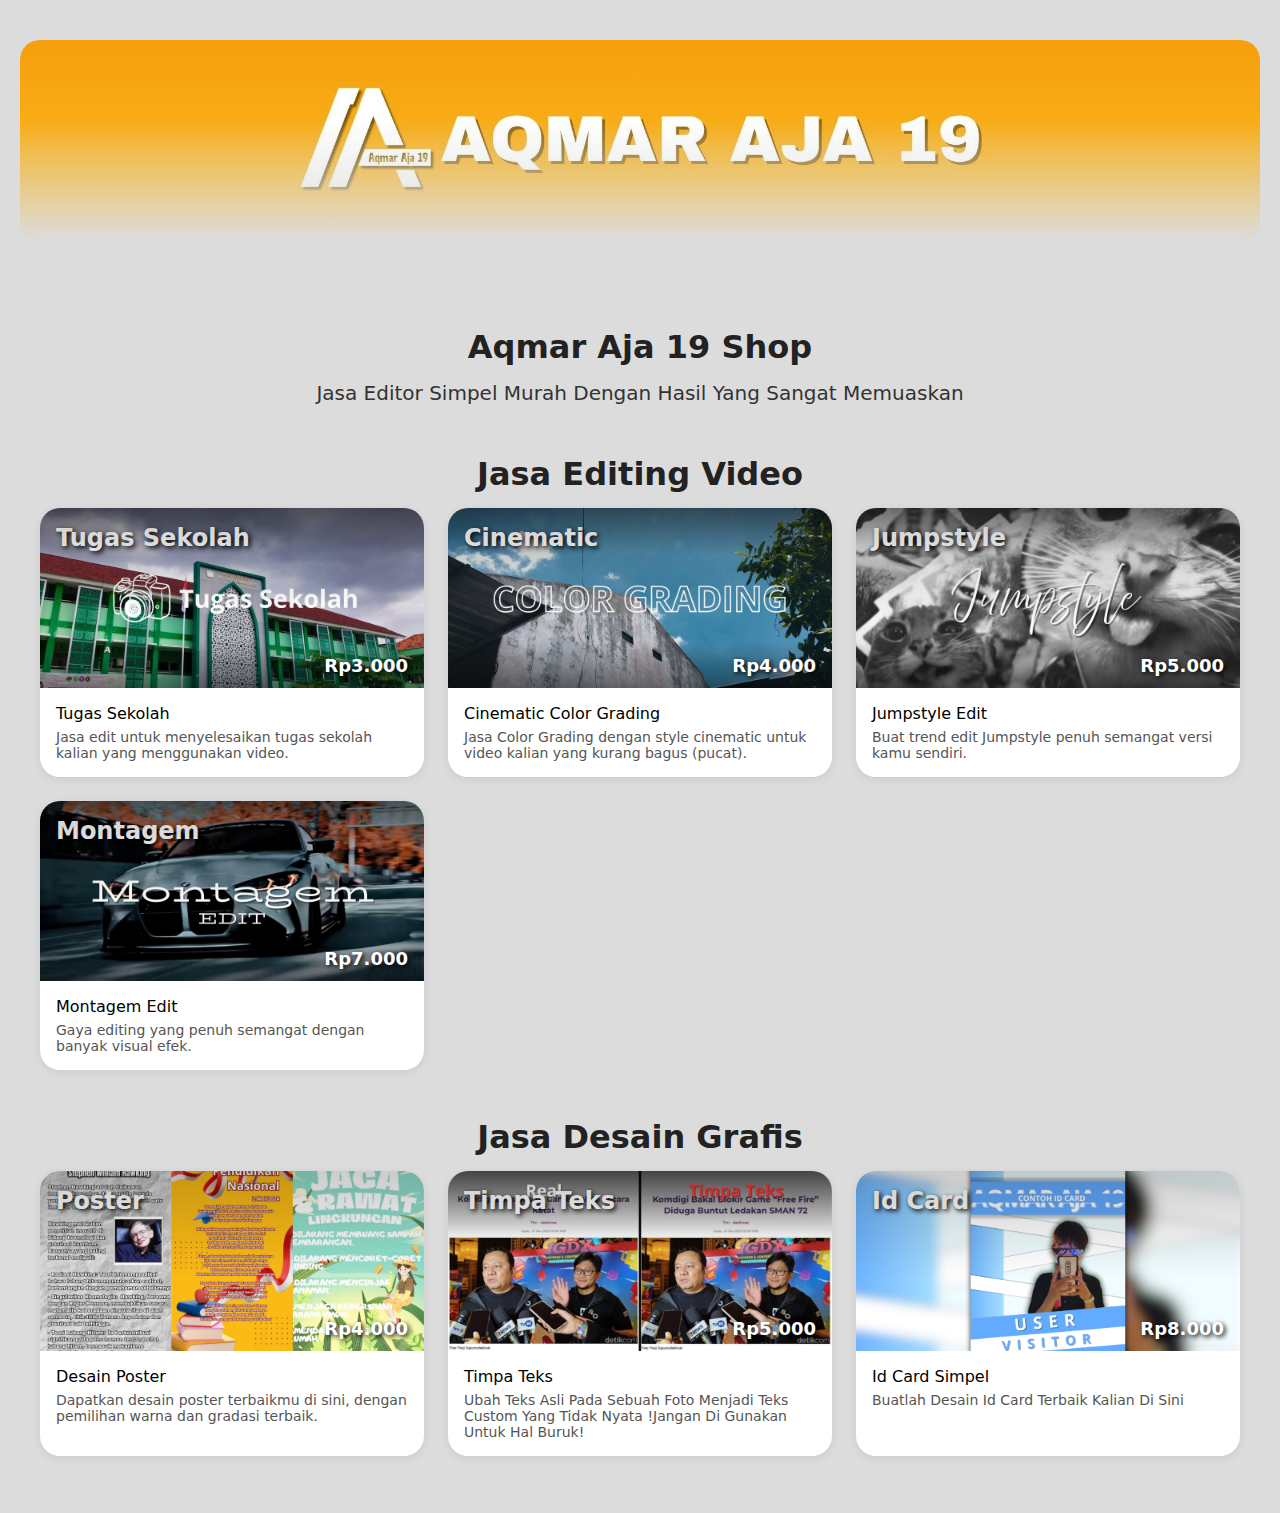
<file: index.html>
<!doctype html>
<html lang="id">
<head>
  <meta charset="utf-8">
  <meta name="viewport" content="width=device-width,initial-scale=1">
  <title>Aqmar Aja 19 Shop</title>
  <link rel="icon" type="image/png" href="image/aqmar_aja_19_logo.jpg">
  <style>
    * {
      box-sizing: border-box;
      margin: 0;
     padding: 0;
    }
    /* ========== DASAR HALAMAN ========== */
    body {
      margin: 0;
      font-family: Inter, system-ui, -apple-system, "Segoe UI", Roboto;
      background: #dcdcdc;
      flex-direction: column; /* Semua isi disusun ke bawah */
      align-items: center;    /* Rata tengah horizontal */
      padding: 40px 20px;
      justify-content: center;
      display: flex;
      margin-bottom: 17px;
    }

    /* ========== BAGIAN GRID ========== */
    .grid {
      display: grid;
      grid-template-columns: repeat(auto-fit, minmax(300px, 1fr));
      gap: 24px;
      max-width: 1200px;
      width: 100%;
      position: static;
    }

    .grid2 {
      display: grid;
      grid-template-columns: repeat(auto-fit, minmax(300px, 1fr));
      gap: 24px;
      max-width: 1200px;
      width: 100%;
      position: static;
    }

    /* ========== KARTU ========== */
    .card {
      background: #fff;
      border-radius: 20px;
      overflow: hidden;
      box-shadow: 0 2px 8px rgba(0,0,0,0.08);
      cursor: pointer;
      transition: transform 0.2s ease;
    }

    .card:hover {
      transform: scale(1.02);
    }
    h1, p {
      width: 100%;
      text-align: center;
    }

    .hero {
      position: relative;
      height: 180px;
      background-size: cover;
      background-position: center;
      overflow: hidden;
      width: 100%;
    }

    .hero::after {
      content: "";
      position: absolute;
      inset: 0;
      background: linear-gradient(rgba(0,0,0,0.2), transparent 60%);
    }

    .title {
      position: absolute;
      top: 16px;
      left: 16px;
      font-weight: 800;
      color: white;
      font-size: 24px;
      text-shadow: 2px 2px 5px black;
    }

    .price {
      position: absolute;
      bottom: 12px;
      right: 16px;
      font-weight: 700;
      color: white;
      font-size: 18px;
      text-shadow: 2px 2px 5px black;
    }

    .body {
      padding: 16px;
    }

    .desc-title {
      font-size: 16px;
      margin-bottom: 6px;
    }

    .desc-text {
      font-size: 14px;
      color: #555;
    }

    /* ========== BANNER ========== */
    .banner {
      position: relative;
      width: 100%;
      height: 200px; /* tinggi banner */
      overflow: hidden;
      border-radius: 20px;
      margin-bottom: 40px;
    }

    .banner img {
      width: 100%;
      height: 100%;
      object-fit: cover;
      display: block;
    }

    .banner::after {
      content: "";
      position: absolute;
      bottom: 0;
      left: 0;
      width: 100%;
      height: 120px;
      background: linear-gradient(to bottom, rgba(255,255,255,0) 0%, #dcdcdc);
    }

    /* ========== TEKS & HEADING ========== */
    h1 {
      margin: 48px 0 24px 0;
      text-align: center;
      font-size: 32px;
      font-weight: 800;
      color: #222;
      margin-bottom: 15px;
    }

    p {
      text-align: center;
      max-width: 800px;
      margin-bottom: 40px;
      color: #333;
      margin-bottom: 2PX;
      font-size: 20px;
    }

    /* ========== RESPONSIVE ========== */
    @media (max-width: 768px) {
      body {
        font-size: 14px;
        padding: 20px;
      }
      .banner {
        height: 15px;
        border-radius: 5px;
      }
      .banner img {
        content: url("image/banner_mobile.jpg");
      }
      h1 {
        font-size: 24px;
      }
      .banner::after {
        height: 60px;
      }
    }
    .grid, .grid2 {
      margin: 0 auto;        /* memastikan tetap ditengah */
    }

  </style>
</head>
<body>
  <!-- BANNER -->
  <div class="banner">
    <img src="image/banner.jpg" alt="Banner Website">
  </div>

  <!-- BAGIAN 1 -->
  <h1>Aqmar Aja 19 Shop</h1>
  <p>Jasa Editor Simpel Murah Dengan Hasil Yang Sangat Memuaskan</p>

  <h1>Jasa Editing Video</h1>
  <div class="grid">
    <div class="card" onclick="location.href='tugas_sekolah.html'">
      <div class="hero" style="background-image: url('image/tugas_sekolah.jpg');">
        <div class="title">Tugas Sekolah</div>
        <div class="price">Rp3.000</div>
      </div>
      <div class="body">
        <div class="desc-title">Tugas Sekolah</div>
        <div class="desc-text">Jasa edit untuk menyelesaikan tugas sekolah kalian yang menggunakan video.</div>
      </div>
    </div>

    <div class="card" onclick="location.href='cinematic.html'">
      <div class="hero" style="background-image: url('image/cinematic_color_grading.jpg');">
        <div class="title">Cinematic</div>
        <div class="price">Rp4.000</div>
      </div>
      <div class="body">
        <div class="desc-title">Cinematic Color Grading</div>
        <div class="desc-text">Jasa Color Grading dengan style cinematic untuk video kalian yang kurang bagus (pucat).</div>
      </div>
    </div>

    <div class="card" onclick="location.href='jumpstyle_edit.html'">
      <div class="hero" style="background-image: url('image/jumpstyle_edit.jpg');">
        <div class="title">Jumpstyle</div>
        <div class="price">Rp5.000</div>
      </div>
      <div class="body">
        <div class="desc-title">Jumpstyle Edit</div>
        <div class="desc-text">Buat trend edit Jumpstyle penuh semangat versi kamu sendiri.</div>
      </div>
    </div>

    <div class="card" onclick="location.href='montagem.html'">
      <div class="hero" style="background-image: url('image/montagem_edit.jpg');">
        <div class="title">Montagem</div>
        <div class="price">Rp7.000</div>
      </div>
      <div class="body">
        <div class="desc-title">Montagem Edit</div>
        <div class="desc-text">Gaya editing yang penuh semangat dengan banyak visual efek.</div>
      </div>
    </div>
  </div>

  <!-- BAGIAN 2 -->
  <h1>Jasa Desain Grafis</h1>
  <div class="grid2">
    <div class="card" onclick="location.href='poster.html'">
      <div class="hero" style="background-image: url('image/poster.jpg');">
        <div class="title">Poster</div>
        <div class="price">Rp4.000</div>
      </div>
      <div class="body">
        <div class="desc-title">Desain Poster</div>
        <div class="desc-text">Dapatkan desain poster terbaikmu di sini, dengan pemilihan warna dan gradasi terbaik.</div>
      </div>
    </div>
    <div class="card" onclick="location.href='poster.html'">
      <div class="hero" style="background-image: url('image/timpa_teks.jpg');">
        <div class="title">Timpa Teks</div>
        <div class="price">Rp5.000</div>
      </div>
      <div class="body">
        <div class="desc-title">Timpa Teks</div>
        <div class="desc-text">Ubah Teks Asli Pada Sebuah Foto Menjadi Teks Custom Yang Tidak Nyata !Jangan Di Gunakan Untuk Hal Buruk!</div>
      </div>
    </div>
    <div class="card" onclick="location.href='poster.html'">
      <div class="hero" style="background-image: url('image/id_card.png');">
        <div class="title">Id Card</div>
        <div class="price">Rp8.000</div>
      </div>
      <div class="body">
        <div class="desc-title">Id Card Simpel</div>
        <div class="desc-text">Buatlah Desain Id Card Terbaik Kalian Di Sini</div>
      </div>
    </div>
  </div>
</body>
</html>
</file>
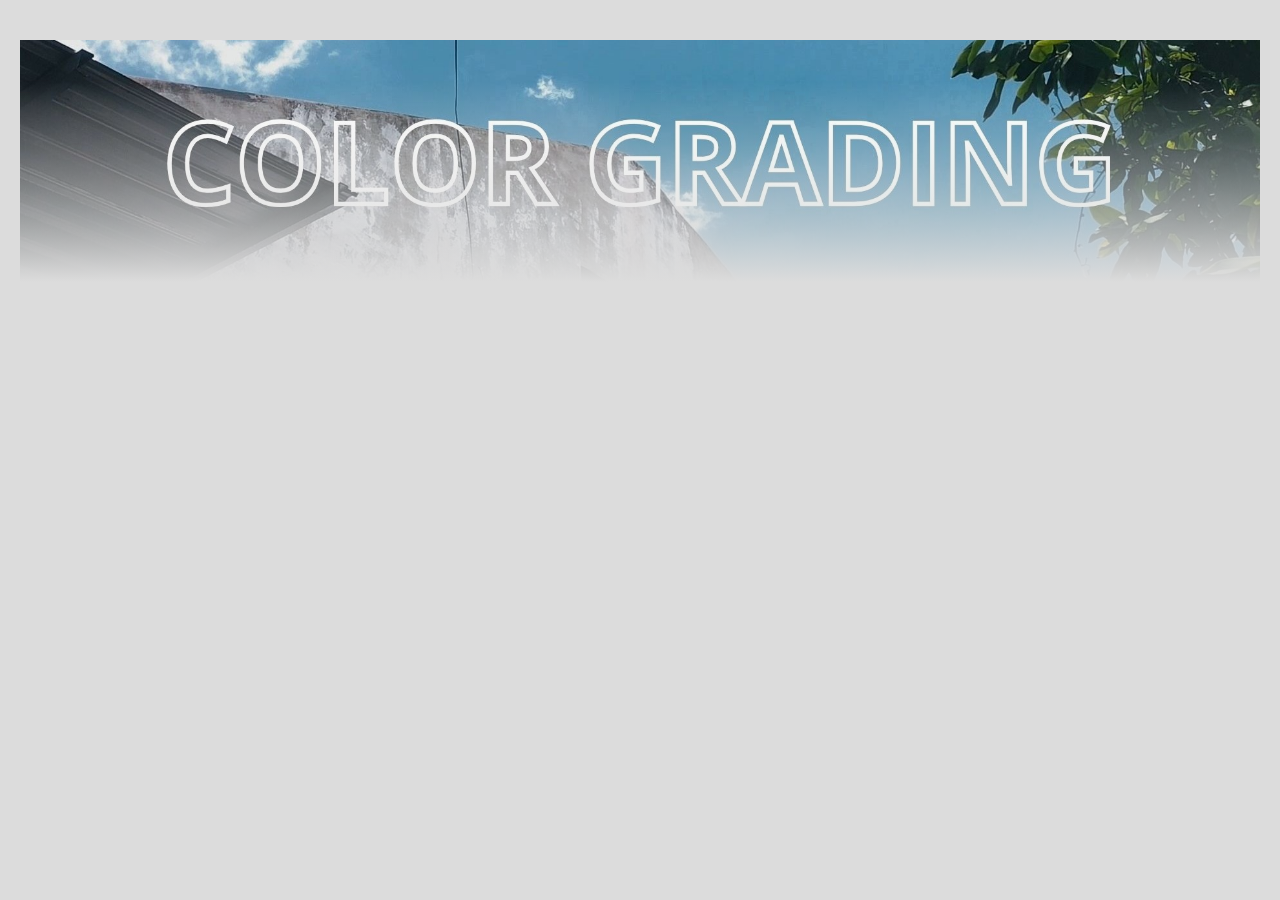
<file: cinematic.html>
<!doctype html>
<html lang="id">
<head>
  <meta charset="utf-8">
  <meta name="viewport" content="width=device-width,initial-scale=1">
  <title>Aqmar Aja 19 Shop</title>
  <link rel="icon" type="image/png" href="image/aqmar_aja_19_logo.jpg">
  <style>
    body {
      margin: 0;
      font-family: Inter, system-ui, -apple-system, "Segoe UI", Roboto;
      background: #dcdcdc;
      display: flex;
      justify-content: center;
      padding: 40px;
      display: flex;
      flex-direction: column; /* ← ini penting agar isinya vertikal */
      align-items: center;    /* rata tengah horizontal */
      padding: 40px 20px;
    }
    @media (max-width: 768px) {
      body {
      font-size: 14px;
      }
      .banner {
        height: 10hv;
      }
      .banner::after {
        height: 5px;
        width: 100%;
      }
    }
    .banner {
      position: relative;
      width: 100%;
      height: 10hv; /* Tinggi banner (bisa disesuaikan) */
      overflow: hidden;
    }

    .banner img {
      width: 100%;
      height: 100%;
      object-fit: cover; /* Gambar menyesuaikan tanpa distorsi */
      display: block;
    }

    .banner::after {
      content: "";
      position: absolute;
      bottom: 0;
      left: 0;
      width: 100%;
      height: 200px; /* Tinggi area gradasi */
      background: linear-gradient(to bottom, rgba(255,255,255,0) 0%, #dcdcdc);
      /* Ubah warna putih di sini agar sesuai warna latar halaman */
    }

    .content {
      padding: 40px;
      text-align: center;
    }
  </style>
</head>
<body>
  <div class="banner">
      <img src="image/cinematic_color_grading_banner.jpg" alt="Banner Website">
    </div>
</body>
</file>
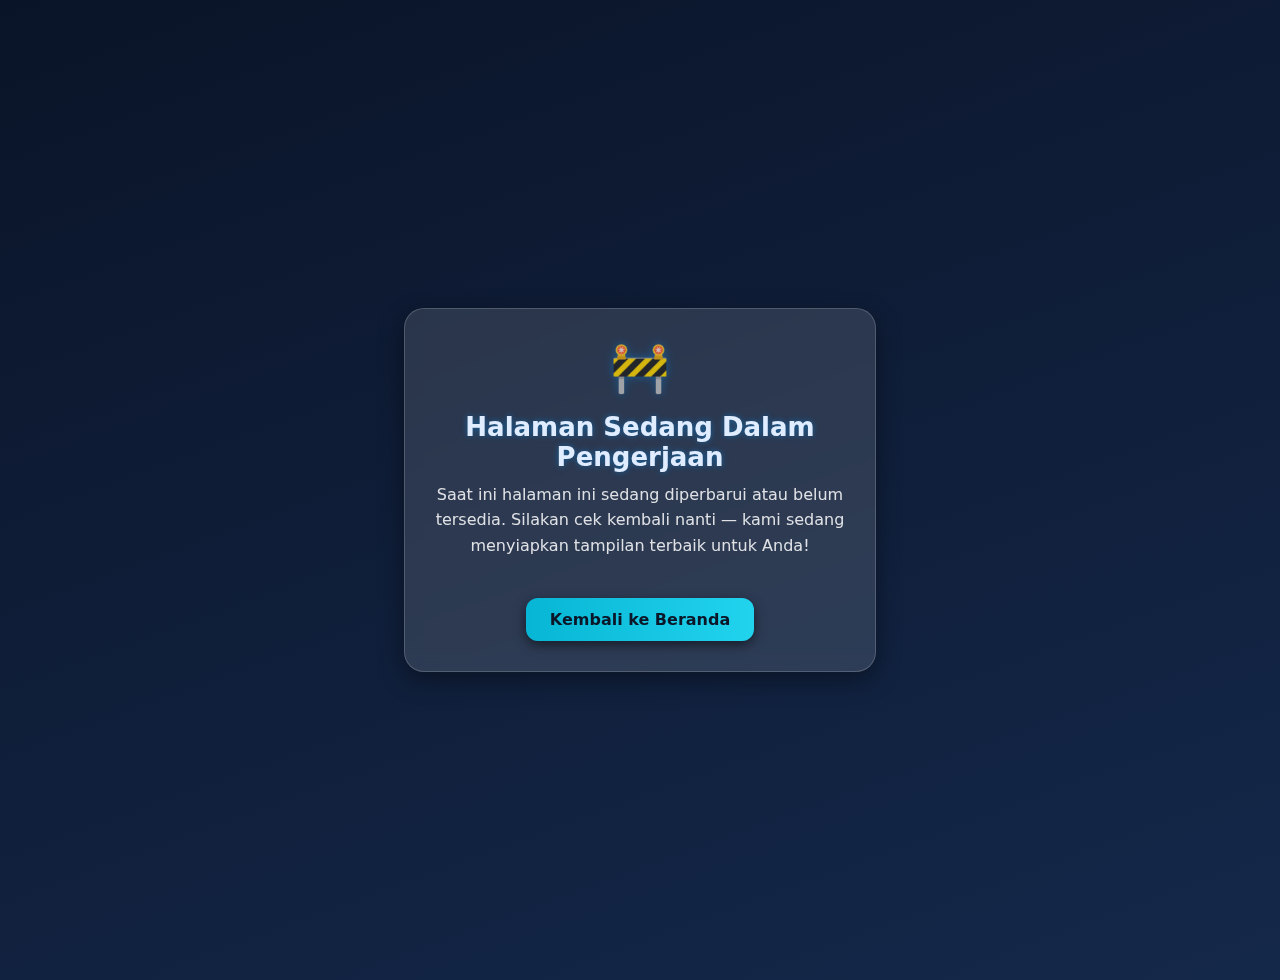
<file: dalam-pengerjaan.html>
<!DOCTYPE html>
<html lang="id">
<head>
  <meta charset="UTF-8">
  <meta name="viewport" content="width=device-width, initial-scale=1.0">
  <title>Sedang Dalam Pengerjaan</title>

  <style>
    body {
      margin: 0;
      padding: 40px 40px;
      font-family: Inter, system-ui, sans-serif;
      background: linear-gradient(160deg, #0a1428, #14284a);
      color: white;
      display: flex;
      flex-direction: column;
      justify-content: center;
      align-items: center;
      height: 100vh;
      text-align: center;
    }

    /* CARD GLASS */
    .card {
      background: rgba(255,255,255,0.12);
      padding: 30px 25px;
      border-radius: 20px;
      backdrop-filter: blur(8px);
      border: 1.5px solid rgba(255,255,255,0.18);
      box-shadow: 0 8px 24px rgba(0,0,0,0.4);
      max-width: 420px;
    }

    .title {
      font-size: 26px;
      font-weight: 800;
      margin-bottom: 10px;
      color: #e0ecff;
      text-shadow: 0 0 6px rgba(0,150,255,0.45);
    }

    .desc {
      font-size: 16px;
      opacity: 0.85;
      line-height: 1.6;
      margin-bottom: 20px;
    }

    .icon {
      font-size: 48px;
      margin-bottom: 16px;
      opacity: 0.8;
      text-shadow: 0 0 10px rgba(0,150,255,0.5);
    }

    .home-btn {
      margin-top: 20px;
      display: inline-block;
      padding: 12px 24px;
      font-weight: 700;
      background: linear-gradient(90deg, #06b6d4, #22d3ee);
      color: #0b1628;
      border-radius: 12px;
      text-decoration: none;
      transition: 0.25s ease;
      box-shadow: 0 4px 12px rgba(0,0,0,0.5);
    }

    .home-btn:hover {
      transform: scale(1.05);
      box-shadow: 0 6px 18px rgba(0,0,0,0.6);
    }

  </style>
</head>
<body>

  <div class="card">
    <div class="icon">🚧</div>
    <div class="title">Halaman Sedang Dalam Pengerjaan</div>

    <div class="desc">
      Saat ini halaman ini sedang diperbarui atau belum tersedia.  
      Silakan cek kembali nanti — kami sedang menyiapkan tampilan terbaik untuk Anda!
    </div>

    <a href="index.html" class="home-btn">Kembali ke Beranda</a>
  </div>

</body>
</html>
</file>
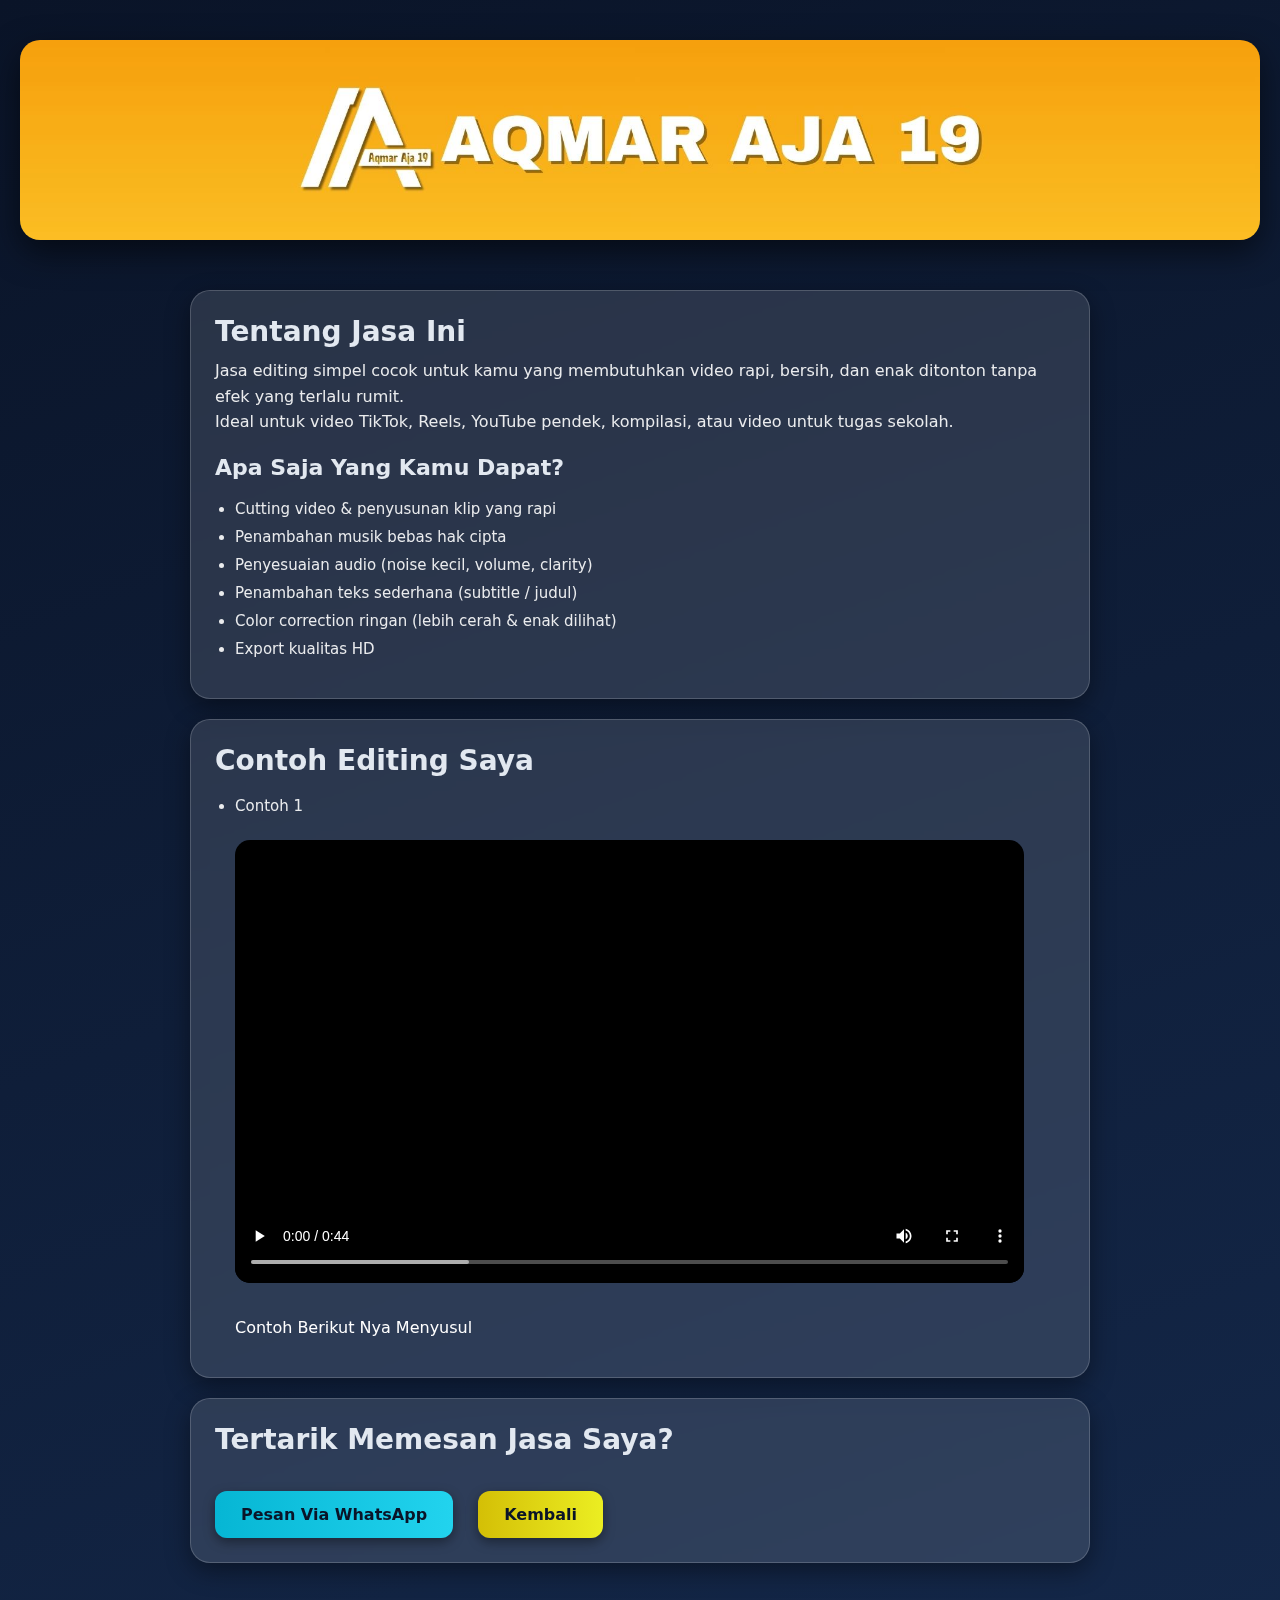
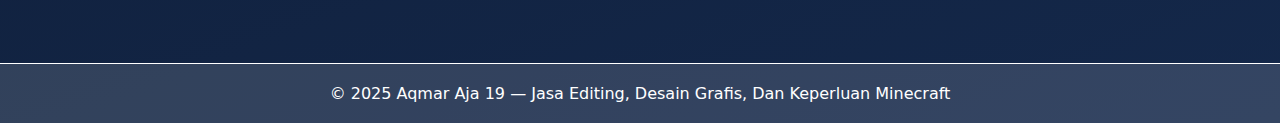
<file: jasa-editing-simpel.html>
<!DOCTYPE html>
<html lang="id">
<head>
  <meta charset="UTF-8">
  <meta name="viewport" content="width=device-width, initial-scale=1.0">
  <title>Jasa Editing Simpel</title>
  <link rel="icon" type="image/png" href="image/aqmar_aja_19_logo.jpg">

  <style>
    body {
      margin: 0;
      font-family: Inter, system-ui, -apple-system, "Segoe UI", Roboto;
      background: linear-gradient(160deg, #0a1428, #14284a); /* Dark Blue */
      display: flex;
      flex-direction: column;
      align-items: center;
      padding: 0px 20px;
      color: white;
      
    }

    /* BANNER */
    .banner {
      position: relative;
      width: 100%;
      height: 200px; /* tinggi banner */
      overflow: hidden;
      border-radius: 20px;
      margin-bottom: 10px;
      box-shadow: 0 12px 32px rgba(0,0,0,0.55);
      margin-top: 40px;
    }

    .banner img {
      width: 100%;
      height: 100%;
      object-fit: cover;
      display: block;
    }

    .container {
      max-width: 900px;
      margin: 40px auto;
      padding: 0 20px;
    }

    /* CARD DESKRIPSI */
    .card {
      background: rgba(255,255,255,0.12);
      padding: 24px;
      border-radius: 20px;
      backdrop-filter: blur(8px);
      border: 1.5px solid rgba(255,255,255,0.18);
      box-shadow: 0 8px 24px rgba(0,0,0,0.4);
      margin-bottom: 20px;
    }

    .title {
      font-size: 28px;
      font-weight: 700;
      margin-bottom: 10px;
      color: #e2e8f0;
    }

    .desc {
      font-size: 16px;
      opacity: 0.9;
      margin-bottom: 20px;
      line-height: 1.6;
    }

    /* LIST FITUR */
    .features {
      margin-top: 20px;
      padding-left: 20px;
    }

    .features li {
      margin-bottom: 10px;
      font-size: 15px;
      opacity: 0.9;
    }

    /* TOMBOL PESAN */
    .cta {
      display: inline-block;
      margin-top: 25px;
      padding: 14px 26px;
      border-radius: 12px;
      font-weight: 700;
      background: linear-gradient(90deg, #06b6d4, #22d3ee);
      text-decoration: none;
      color: #0a1428;
      font-size: 16px;
      box-shadow: 0 4px 12px rgba(0,0,0,0.4);
      transition: 0.25s ease;
    }

    .cta:hover {
      transform: scale(1.05);
      box-shadow: 0 6px 18px rgba(0,0,0,0.5);
    }
    .cta2:hover {
      transform: scale(1.05);
      box-shadow: 0 6px 18px rgba(0,0,0,0.5);
    }

    video {
        border-radius: 15px;
        width: 95%;
        height: auto;
        margin-top: 15px;
        margin-bottom: 15px;
    }
    footer {
      text-align: center;
      padding: 20px;
      background: #ffffff23;
      margin-top: 40px;
      color: #ffffff;
      border-top: 1px solid #ffffff;
      width: 100%;
      margin-bottom: 0;
      margin-right: 0px;
    }
    .cta2 {
      display: inline-block;
      margin-top: 25px;
      padding: 14px 26px;
      border-radius: 12px;
      font-weight: 700;
      background: linear-gradient(90deg, #d4bf06, #ebee22);
      text-decoration: none;
      color: #0a1428;
      font-size: 16px;
      box-shadow: 0 4px 12px rgba(0,0,0,0.4);
      transition: 0.25s ease;
      margin-left: 20px;
    }
    @media (max-width: 768px) {
      .banner {
        height: 90px;
        border-radius: 10px;
        margin-top: 20px;
      }
      video {
        width: 95%;
      }
    }
  </style>
  <link rel="stylesheet" href="style.css">
</head>

<body>

  <!-- BANNER -->
  <div class="banner">
    <img src="image/banner.jpg" alt="Banner Website">
  </div>

  <div class="container">

    <!-- CARD UTAMA -->
    <div class="card">

      <div class="title">Tentang Jasa Ini</div>
      <div class="desc">
        Jasa editing simpel cocok untuk kamu yang membutuhkan video rapi, bersih,
        dan enak ditonton tanpa efek yang terlalu rumit.  <br>
        Ideal untuk video TikTok, Reels, YouTube pendek, kompilasi, atau video untuk tugas sekolah.
      </div>

      <div class="title" style="font-size:22px; margin-top:20px;">Apa Saja Yang Kamu Dapat?</div>
      <ul class="features">
        <li>Cutting video & penyusunan klip yang rapi</li>
        <li>Penambahan musik bebas hak cipta</li>
        <li>Penyesuaian audio (noise kecil, volume, clarity)</li>
        <li>Penambahan teks sederhana (subtitle / judul)</li>
        <li>Color correction ringan (lebih cerah & enak dilihat)</li>
        <li>Export kualitas HD</li>
      </ul>

      <!-- TOMBOL PESAN -->
      

    </div>
    <div class="card">
        <div class="title">Contoh Editing Saya</div>
        <ul class="features">
            <li>Contoh 1</li>
            <video controls>
                <source src="videos/st-tawang-simpel-edit.mp4">
            </video>
            <p>Contoh Berikut Nya Menyusul</p>

        </ul>
    </div>

    <div class="card">
        <div class="title">Tertarik Memesan Jasa Saya?</div>
        <a href="https://wa.me/6285702844155"
            class="cta">
           Pesan Via WhatsApp
        </a>
        <a href="index.html"
            class="cta2">
           Kembali
        </a>
    </div>

  </div>

</body>
<footer>
  © 2025 Aqmar Aja 19 — Jasa Editing, Desain Grafis, Dan Keperluan Minecraft
</footer>
</html>
</file>
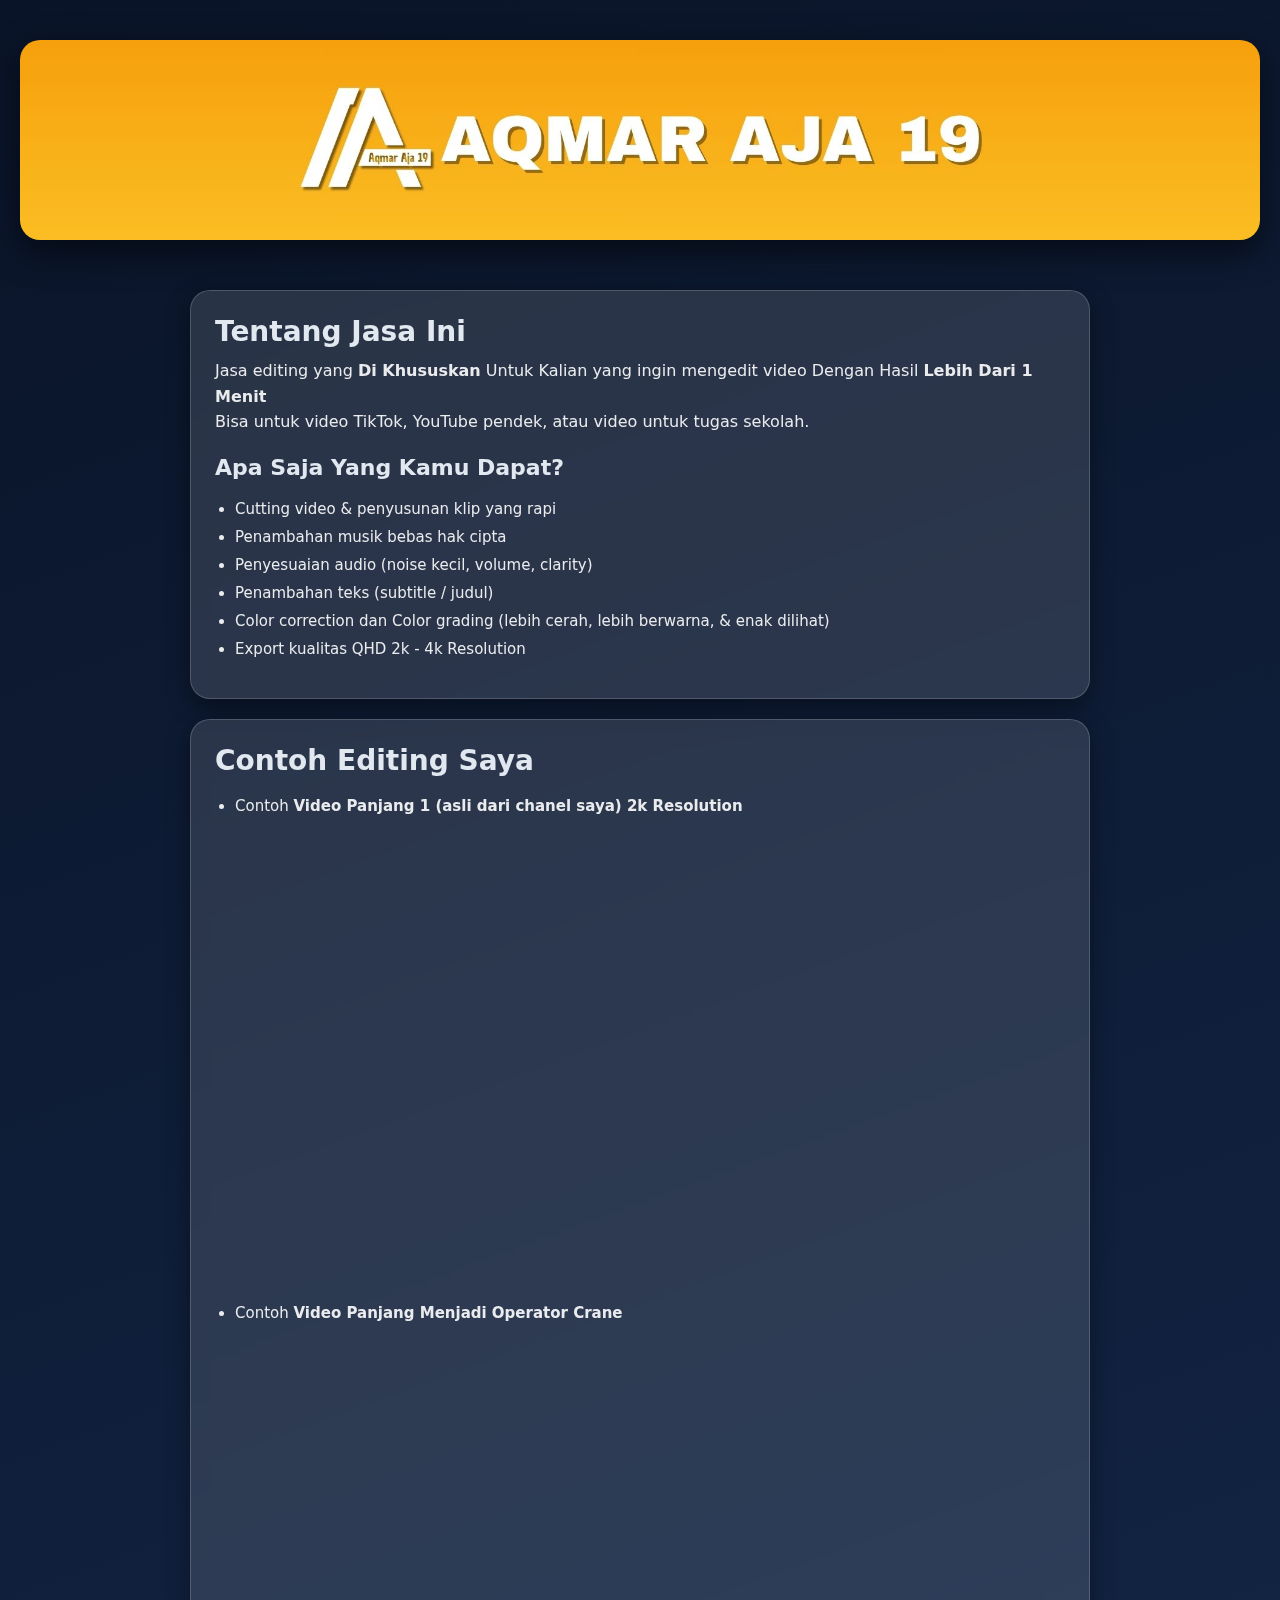
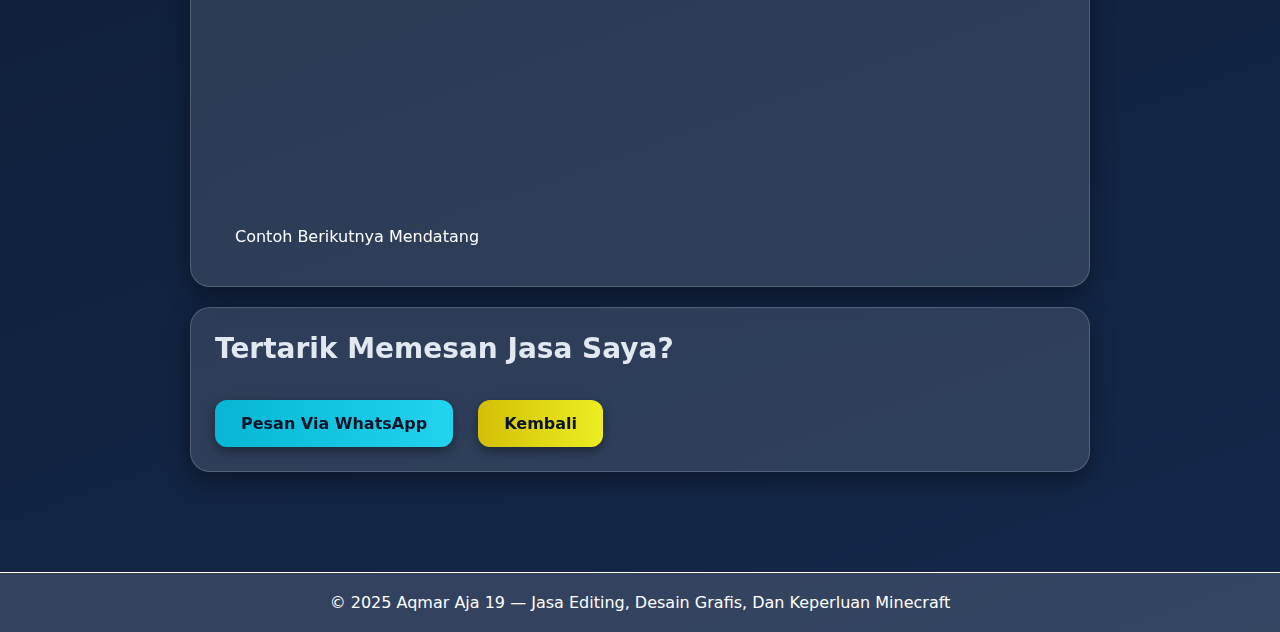
<file: jasa-editing-video-panjang-1.html>
<!DOCTYPE html>
<html lang="id">
<head>
  <meta charset="UTF-8">
  <meta name="viewport" content="width=device-width, initial-scale=1.0">
  <title>Jasa Editing Video Panjang 1</title>
  <link rel="icon" type="image/png" href="image/aqmar_aja_19_logo.jpg">

  <style>
    body {
      margin: 0;
      font-family: Inter, system-ui, -apple-system, "Segoe UI", Roboto;
      background: linear-gradient(160deg, #0a1428, #14284a); /* Dark Blue */
      display: flex;
      flex-direction: column;
      align-items: center;
      padding: 0px 20px;
      color: white;
      
    }

    /* BANNER */
    .banner {
      position: relative;
      width: 100%;
      height: 200px; /* tinggi banner */
      overflow: hidden;
      border-radius: 20px;
      margin-bottom: 10px;
      box-shadow: 0 12px 32px rgba(0,0,0,0.55);
      margin-top: 40px;
    }

    .banner img {
      width: 100%;
      height: 100%;
      object-fit: cover;
      display: block;
    }

    .container {
      max-width: 900px;
      margin: 40px auto;
      padding: 0 20px;
    }

    /* CARD DESKRIPSI */
    .card {
      background: rgba(255,255,255,0.12);
      padding: 24px;
      border-radius: 20px;
      backdrop-filter: blur(8px);
      border: 1.5px solid rgba(255,255,255,0.18);
      box-shadow: 0 8px 24px rgba(0,0,0,0.4);
      margin-bottom: 20px;
    }

    .title {
      font-size: 28px;
      font-weight: 700;
      margin-bottom: 10px;
      color: #e2e8f0;
    }

    .desc {
      font-size: 16px;
      opacity: 0.9;
      margin-bottom: 20px;
      line-height: 1.6;
    }

    /* LIST FITUR */
    .features {
      margin-top: 20px;
      padding-left: 20px;
    }

    .features li {
      margin-bottom: 10px;
      font-size: 15px;
      opacity: 0.9;
    }

    /* TOMBOL PESAN */
    .cta {
      display: inline-block;
      margin-top: 25px;
      padding: 14px 26px;
      border-radius: 12px;
      font-weight: 700;
      background: linear-gradient(90deg, #06b6d4, #22d3ee);
      text-decoration: none;
      color: #0a1428;
      font-size: 16px;
      box-shadow: 0 4px 12px rgba(0,0,0,0.4);
      transition: 0.25s ease;
    }

    .cta:hover {
      transform: scale(1.05);
      box-shadow: 0 6px 18px rgba(0,0,0,0.5);
    }
    .cta2:hover {
      transform: scale(1.05);
      box-shadow: 0 6px 18px rgba(0,0,0,0.5);
    }

    video {
        border-radius: 15px;
        width: 95%;
        height: auto;
    }
    footer {
      text-align: center;
      padding: 20px;
      background: #ffffff23;
      margin-top: 40px;
      color: #ffffff;
      border-top: 1px solid #ffffff;
      width: 100%;
      margin-bottom: 0;
      margin-right: 0px;
    }
    .cta2 {
      display: inline-block;
      margin-top: 25px;
      padding: 14px 26px;
      border-radius: 12px;
      font-weight: 700;
      background: linear-gradient(90deg, #d4bf06, #ebee22);
      text-decoration: none;
      color: #0a1428;
      font-size: 16px;
      box-shadow: 0 4px 12px rgba(0,0,0,0.4);
      transition: 0.25s ease;
      margin-left: 20px;
    }
    .youtube-16_9 {
      border-radius: 15px;
      width: 95%;
      height: 445px;
      margin-top: 15px;
      margin-bottom: 15px;
    }
    @media (max-width: 768px) {
      .banner {
        height: 90px;
        border-radius: 10px;
        margin-top: 20px;
      }
      video {
        width: 95%;
      } 
      .youtube-16_9 {
        height: 170px;
      }
    }
  </style>
  <link rel="stylesheet" href="style.css">
</head>

<body>

  <!-- BANNER -->
  <div class="banner">
    <img src="image/banner.jpg" alt="Banner Website">
  </div>

  <div class="container">

    <!-- CARD UTAMA -->
    <div class="card">

      <div class="title">Tentang Jasa Ini</div>
      <div class="desc">
        Jasa editing yang <b>Di Khususkan</b> Untuk Kalian yang ingin mengedit video Dengan Hasil <b>Lebih Dari 1 Menit</b><br>
        Bisa untuk video TikTok, YouTube pendek, atau video untuk tugas sekolah.
      </div>

      <div class="title" style="font-size:22px; margin-top:20px;">Apa Saja Yang Kamu Dapat?</div>
      <ul class="features">
        <li>Cutting video & penyusunan klip yang rapi</li>
        <li>Penambahan musik bebas hak cipta</li>
        <li>Penyesuaian audio (noise kecil, volume, clarity)</li>
        <li>Penambahan teks (subtitle / judul)</li>
        <li>Color correction dan Color grading (lebih cerah, lebih berwarna, & enak dilihat)</li>
        <li>Export kualitas QHD 2k - 4k Resolution</li>
      </ul>

      <!-- TOMBOL PESAN -->
      

    </div>
    <div class="card">
        <div class="title">Contoh Editing Saya</div>
        <ul class="features">
            <li>Contoh <b>Video Panjang 1 (asli dari chanel saya) 2k Resolution</b></li>
            <iframe class="youtube-16_9" src="https://www.youtube.com/embed/R9LekZr9-Q0?si=C30cU4qnPXcDRca6" 
            title="YouTube video player" frameborder="0" 
            allow="accelerometer; autoplay; clipboard-write; encrypted-media; gyroscope; picture-in-picture; web-share" 
            referrerpolicy="strict-origin-when-cross-origin" allowfullscreen></iframe>
            <li>Contoh <b>Video Panjang Menjadi Operator Crane</b></li>
            <iframe class="youtube-16_9" 
            src="https://www.youtube.com/embed/VgIpGaoGcNY?si=gtjvWYtmvTIzTc9Y" 
            title="YouTube video player" frameborder="0" 
            allow="accelerometer; autoplay; clipboard-write; encrypted-media; gyroscope; picture-in-picture; web-share" 
            referrerpolicy="strict-origin-when-cross-origin" allowfullscreen></iframe>
            <p>Contoh Berikutnya Mendatang</p>
        </ul>
    </div>

    <div class="card">
        <div class="title">Tertarik Memesan Jasa Saya?</div>
        <a href="https://wa.me/6285702844155?text=Halo%2C%20saya%20ingin%20memesan%20jasa%20editing%20simpel."
            class="cta">
           Pesan Via WhatsApp
        </a>
        <a href="index.html"
            class="cta2">
           Kembali
        </a>
    </div>

  </div>

</body>
<footer>
  © 2025 Aqmar Aja 19 — Jasa Editing, Desain Grafis, Dan Keperluan Minecraft
</footer>
</html>
</file>
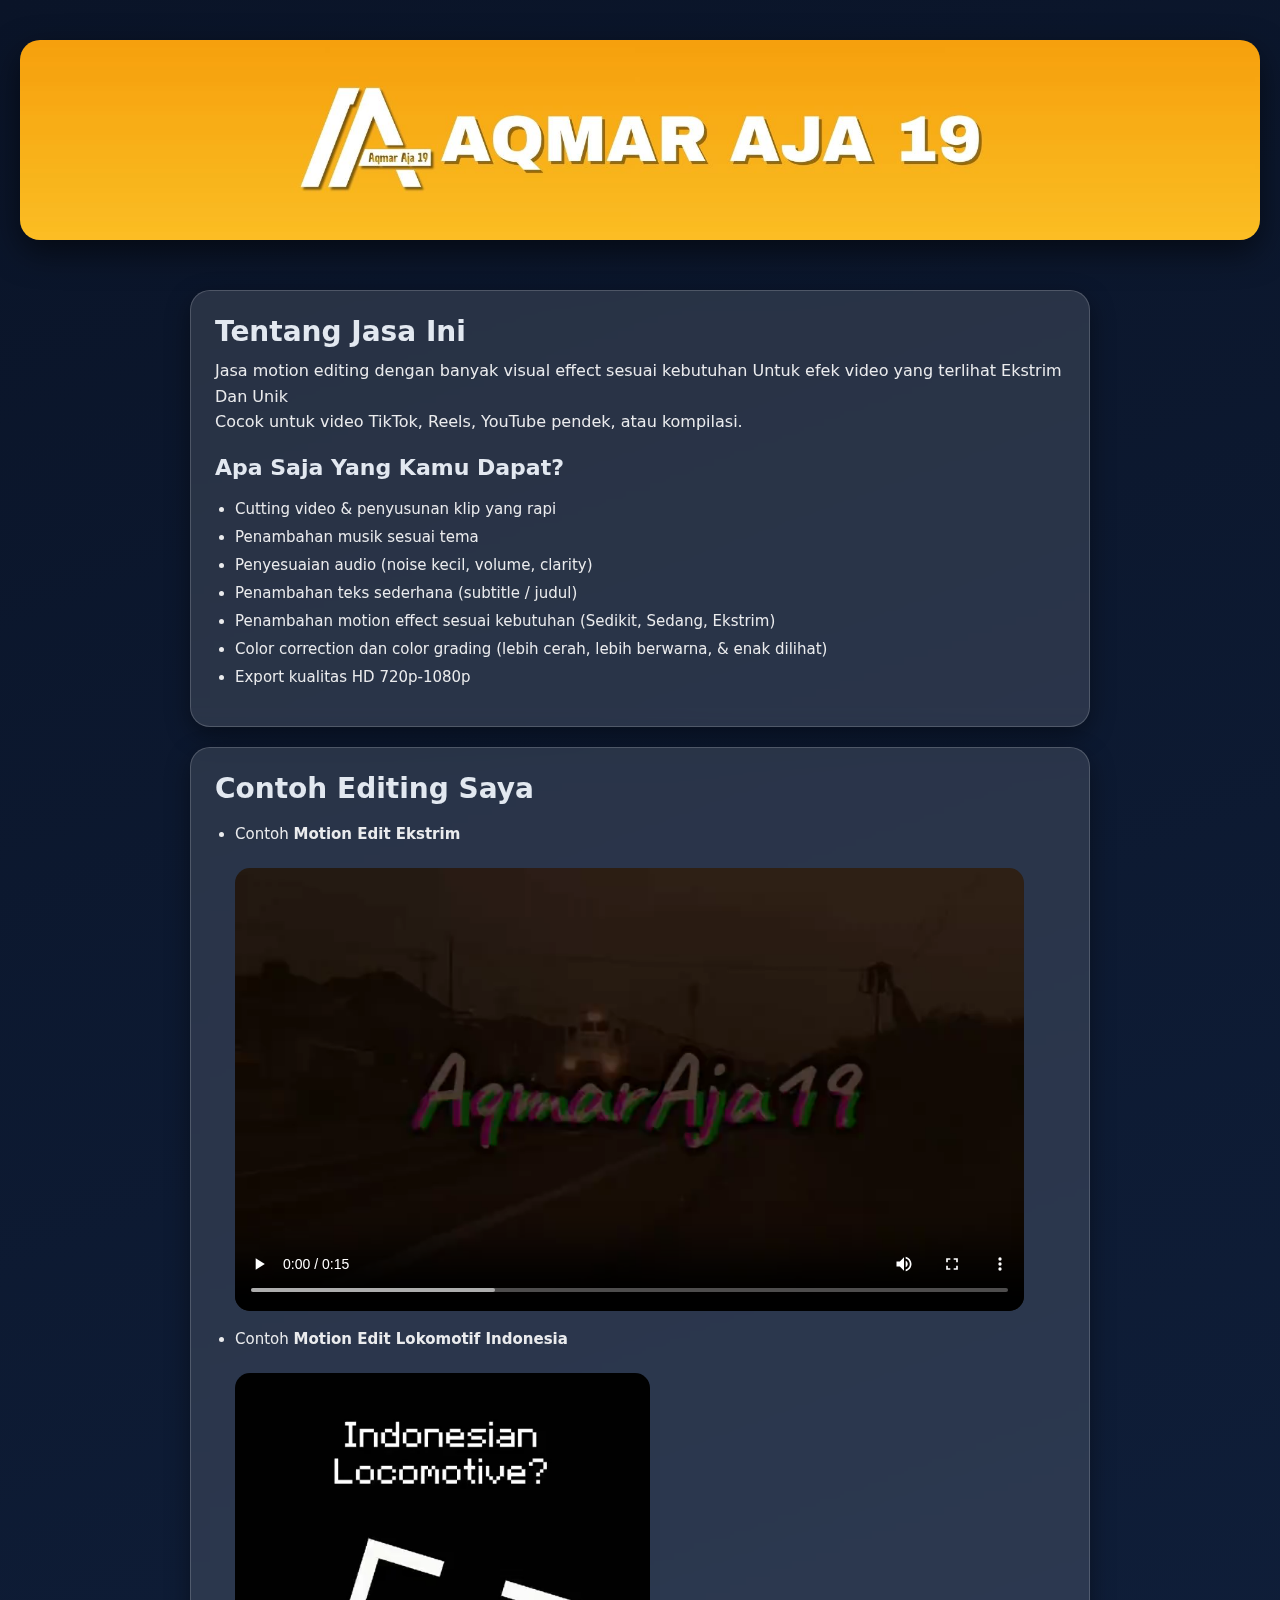
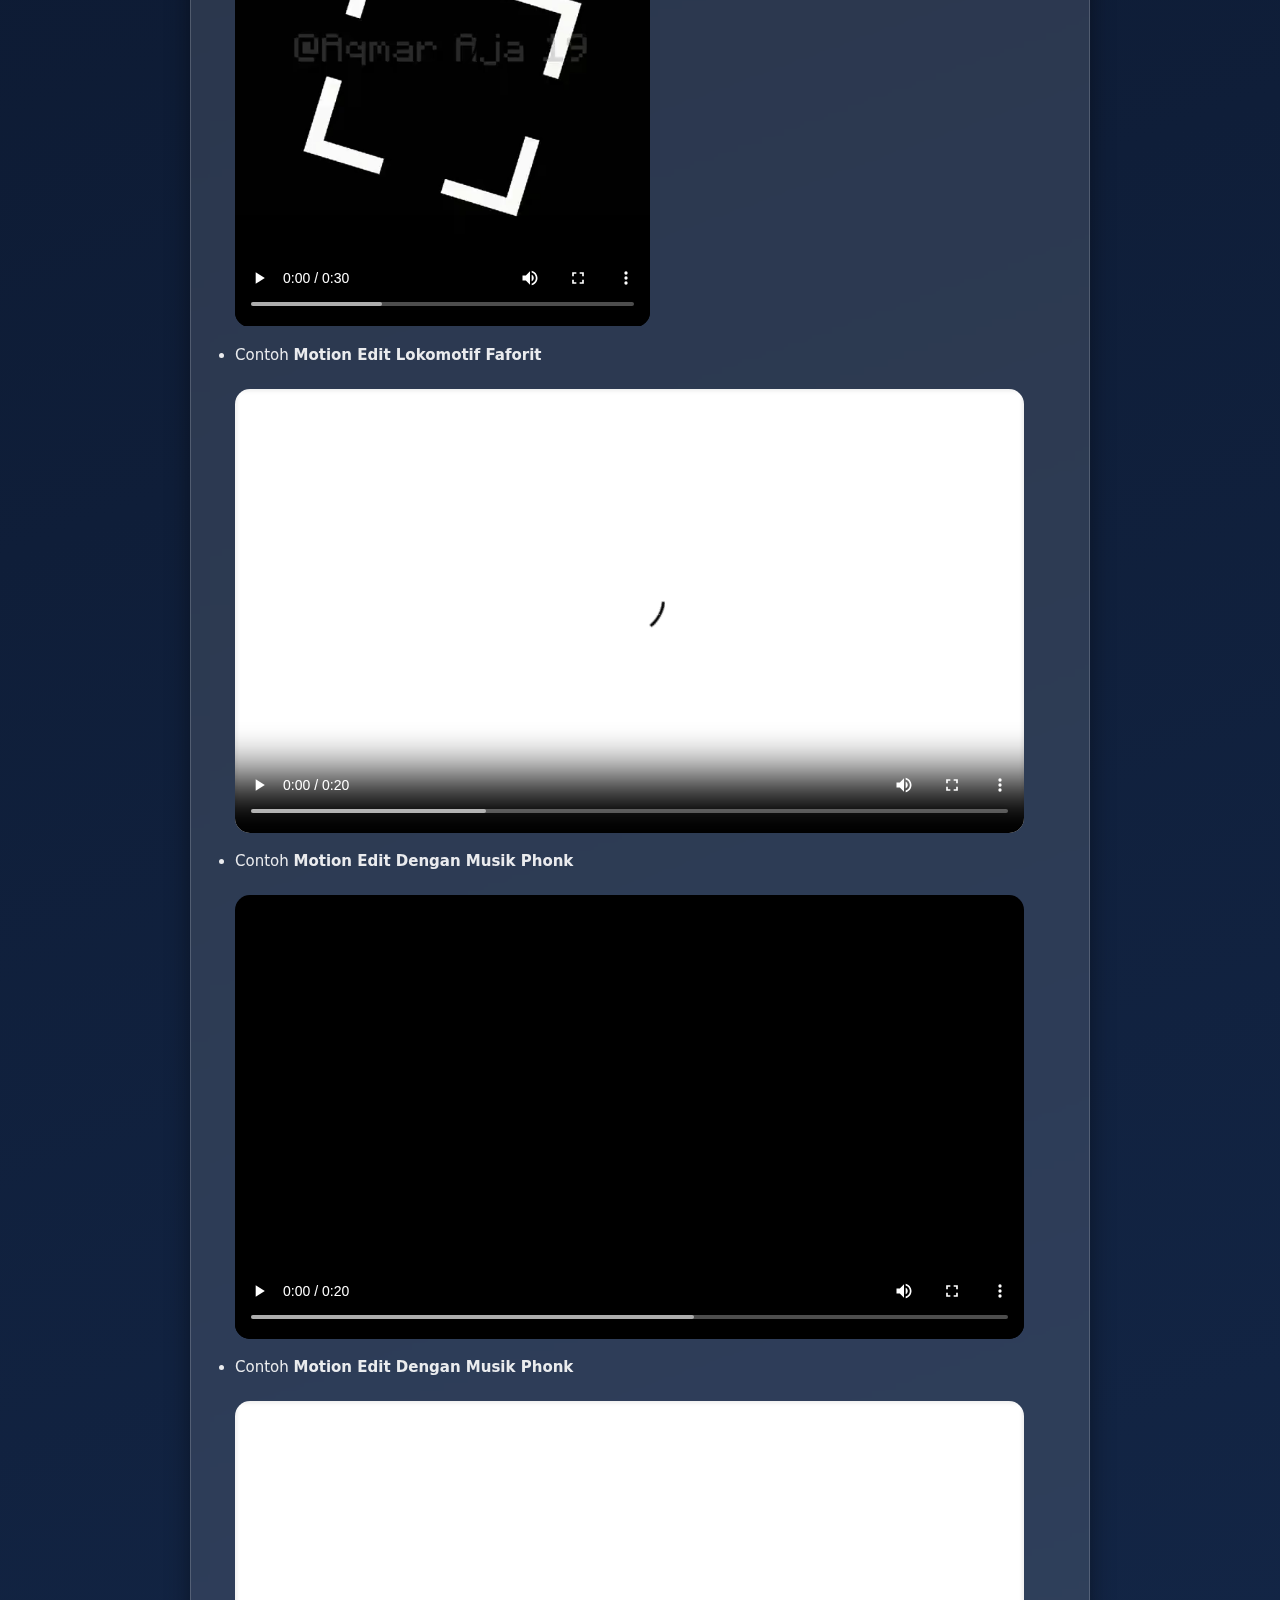
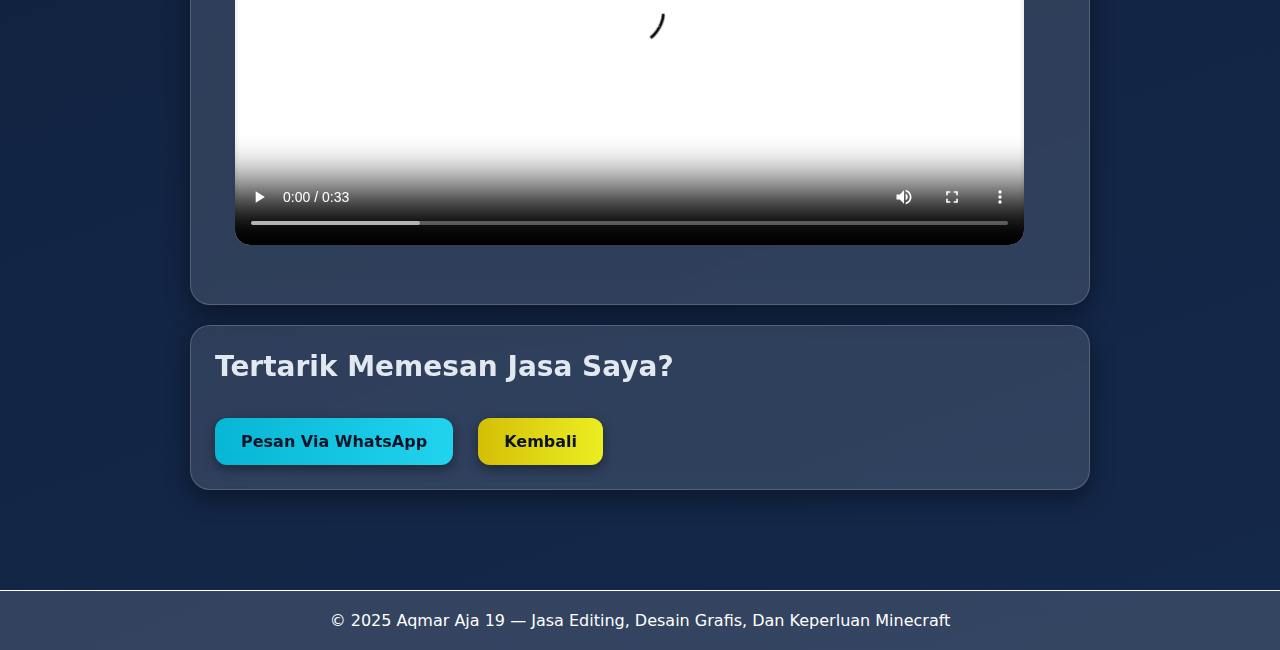
<file: jasa-motion-edit.html>
<!DOCTYPE html>
<html lang="id">
<head>
  <meta charset="UTF-8">
  <meta name="viewport" content="width=device-width, initial-scale=1.0">
  <title>Jasa Editing Simpel</title>
  <link rel="icon" type="image/png" href="image/aqmar_aja_19_logo.jpg">

  <style>
    body {
      margin: 0;
      font-family: Inter, system-ui, -apple-system, "Segoe UI", Roboto;
      background: linear-gradient(160deg, #0a1428, #14284a); /* Dark Blue */
      display: flex;
      flex-direction: column;
      align-items: center;
      padding: 0px 20px;
      color: white;
      
    }

    /* BANNER */
    .banner {
      position: relative;
      width: 100%;
      height: 200px; /* tinggi banner */
      overflow: hidden;
      border-radius: 20px;
      margin-bottom: 10px;
      box-shadow: 0 12px 32px rgba(0,0,0,0.55);
      margin-top: 40px;
    }

    .banner img {
      width: 100%;
      height: 100%;
      object-fit: cover;
      display: block;
    }

    .container {
      max-width: 900px;
      margin: 40px auto;
      padding: 0 20px;
    }

    /* CARD DESKRIPSI */
    .card {
      background: rgba(255,255,255,0.12);
      padding: 24px;
      border-radius: 20px;
      backdrop-filter: blur(8px);
      border: 1.5px solid rgba(255,255,255,0.18);
      box-shadow: 0 8px 24px rgba(0,0,0,0.4);
      margin-bottom: 20px;
    }

    .title {
      font-size: 28px;
      font-weight: 700;
      margin-bottom: 10px;
      color: #e2e8f0;
    }

    .desc {
      font-size: 16px;
      opacity: 0.9;
      margin-bottom: 20px;
      line-height: 1.6;
    }

    /* LIST FITUR */
    .features {
      margin-top: 20px;
      padding-left: 20px;
    }

    .features li {
      margin-bottom: 10px;
      font-size: 15px;
      opacity: 0.9;
    }

    /* TOMBOL PESAN */
    .cta {
      display: inline-block;
      margin-top: 25px;
      padding: 14px 26px;
      border-radius: 12px;
      font-weight: 700;
      background: linear-gradient(90deg, #06b6d4, #22d3ee);
      text-decoration: none;
      color: #0a1428;
      font-size: 16px;
      box-shadow: 0 4px 12px rgba(0,0,0,0.4);
      transition: 0.25s ease;
    }

    .cta:hover {
      transform: scale(1.05);
      box-shadow: 0 6px 18px rgba(0,0,0,0.5);
    }
    .cta2:hover {
      transform: scale(1.05);
      box-shadow: 0 6px 18px rgba(0,0,0,0.5);
    }

    video {
        border-radius: 15px;
        width: 95%;
        height: auto;
        margin-bottom: 15px;
        margin-top: 15px;
    }
    footer {
      text-align: center;
      padding: 20px;
      background: #ffffff23;
      margin-top: 40px;
      color: #ffffff;
      border-top: 1px solid #ffffff;
      width: 100%;
      margin-bottom: 0;
      margin-right: 0px;
    }
    .cta2 {
      display: inline-block;
      margin-top: 25px;
      padding: 14px 26px;
      border-radius: 12px;
      font-weight: 700;
      background: linear-gradient(90deg, #d4bf06, #ebee22);
      text-decoration: none;
      color: #0a1428;
      font-size: 16px;
      box-shadow: 0 4px 12px rgba(0,0,0,0.4);
      transition: 0.25s ease;
      margin-left: 20px;
    }

    .vertical-media {
      width: 50%;
    }
    @media (max-width: 768px) {
      .banner {
        height: 90px;
        border-radius: 10px;
        margin-top: 20px;
      }
      video {
        width: 95%;
      }
      .vertical-media {
        width: 95%;
      }
    }
  </style>
  <link rel="stylesheet" href="style.css">
</head>

<body>

  <!-- BANNER -->
  <div class="banner">
    <img src="image/banner.jpg" alt="Banner Website">
  </div>

  <div class="container">

    <!-- CARD UTAMA -->
    <div class="card">

      <div class="title">Tentang Jasa Ini</div>
      <div class="desc">
        Jasa motion editing dengan banyak visual effect sesuai kebutuhan Untuk efek video yang terlihat Ekstrim Dan Unik<br>
        Cocok untuk video TikTok, Reels, YouTube pendek, atau kompilasi.
      </div>

      <div class="title" style="font-size:22px; margin-top:20px;">Apa Saja Yang Kamu Dapat?</div>
      <ul class="features">
        <li>Cutting video & penyusunan klip yang rapi</li>
        <li>Penambahan musik sesuai tema</li>
        <li>Penyesuaian audio (noise kecil, volume, clarity)</li>
        <li>Penambahan teks sederhana (subtitle / judul)</li>
        <li>Penambahan motion effect sesuai kebutuhan (Sedikit, Sedang, Ekstrim)</li>
        <li>Color correction dan color grading (lebih cerah, lebih berwarna, & enak dilihat)</li>
        <li>Export kualitas HD 720p-1080p</li>
      </ul>

      <!-- TOMBOL PESAN -->
      

    </div>
    <div class="card">
        <div class="title">Contoh Editing Saya</div>
        <ul class="features">
            <li>Contoh <b>Motion Edit Ekstrim</b></li>
            <video controls>
              <source src="videos/extrem-motion-edit.mp4">
            </video>
            <li>Contoh <b>Motion Edit Lokomotif Indonesia</b></li>
            <video controls class="vertical-media">
              <source src="videos/motion-edit-lokomotif-indonesia.mp4">
            </video>
            <li>Contoh <b>Motion Edit Lokomotif Faforit</b></li>
            <video controls>
              <source src="videos/motion-edit-lokomotif-faforit.mp4">
            </video>
            <li>Contoh <b>Motion Edit Dengan Musik Phonk</b></li>
            <video controls>
              <source src="videos/motion-edit-ngejek.mp4">
            </video>
            <li>Contoh <b>Motion Edit Dengan Musik Phonk</b></li>
            <video controls>
              <source src="videos/motion-edit-lokomotif-tertua.mp4">
            </video>
        </ul>
    </div>

    <div class="card">
        <div class="title">Tertarik Memesan Jasa Saya?</div>
        <a href="https://wa.me/6285702844155"
            class="cta">
           Pesan Via WhatsApp
        </a>
        <a href="index.html"
            class="cta2">
           Kembali
        </a>
    </div>

  </div>

</body>
<footer>
  © 2025 Aqmar Aja 19 — Jasa Editing, Desain Grafis, Dan Keperluan Minecraft
</footer>
</html>
</file>
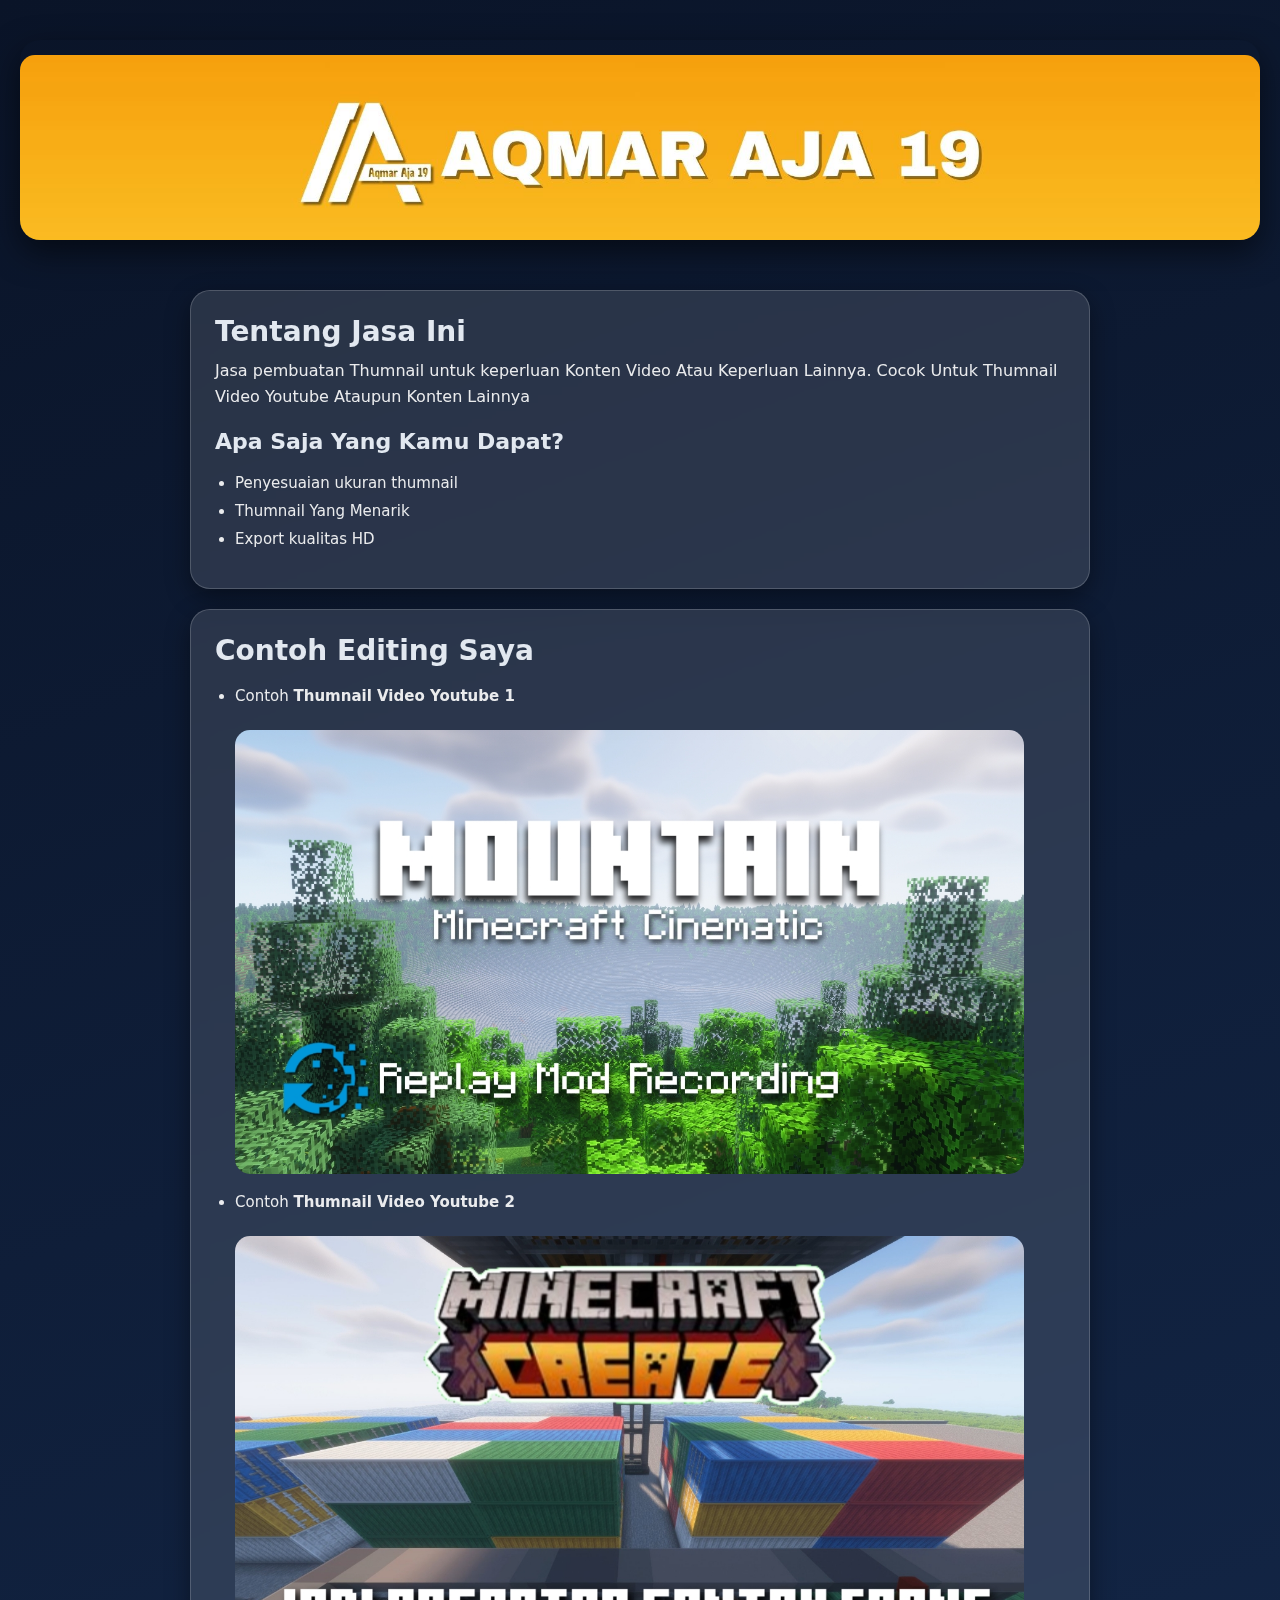
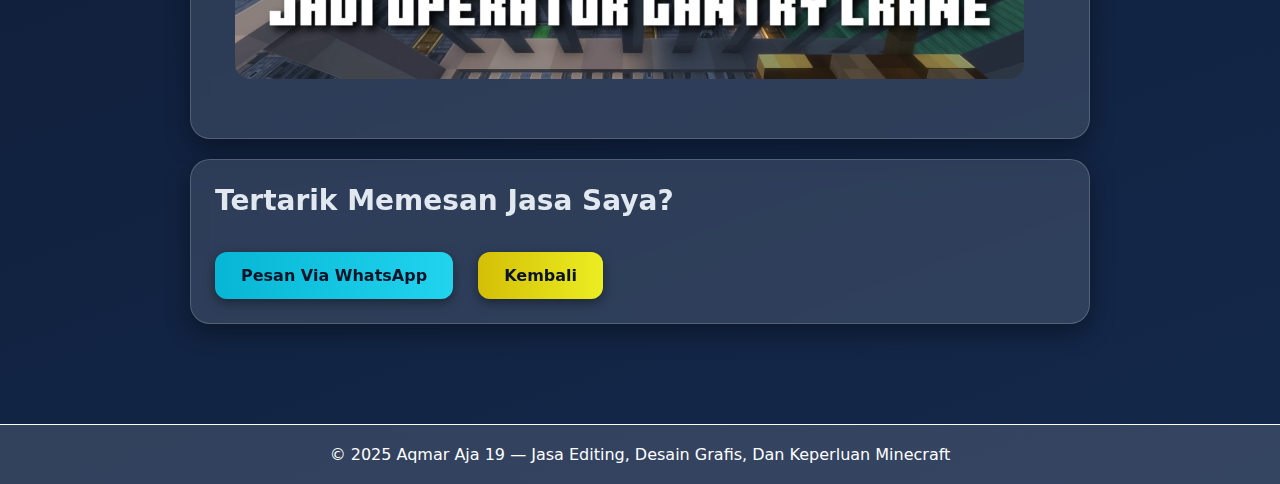
<file: jasa-thumnail-video.html>
<!DOCTYPE html>
<html lang="id">
<head>
  <meta charset="UTF-8">
  <meta name="viewport" content="width=device-width, initial-scale=1.0">
  <title>Jasa Editing Simpel</title>
  <link rel="icon" type="image/png" href="image/aqmar_aja_19_logo.jpg">

  <style>
    body {
      margin: 0;
      font-family: Inter, system-ui, -apple-system, "Segoe UI", Roboto;
      background: linear-gradient(160deg, #0a1428, #14284a); /* Dark Blue */
      display: flex;
      flex-direction: column;
      align-items: center;
      padding: 0px 20px;
      color: white;
      
    }

    /* BANNER */
    .banner {
      position: relative;
      width: 100%;
      height: 200px; /* tinggi banner */
      overflow: hidden;
      border-radius: 20px;
      margin-bottom: 10px;
      box-shadow: 0 12px 32px rgba(0,0,0,0.55);
      margin-top: 40px;
    }

    .banner img {
      width: 100%;
      height: 100%;
      object-fit: cover;
      display: block;
    }

    .container {
      max-width: 900px;
      margin: 40px auto;
      padding: 0 20px;
    }

    /* CARD DESKRIPSI */
    .card {
      background: rgba(255,255,255,0.12);
      padding: 24px;
      border-radius: 20px;
      backdrop-filter: blur(8px);
      border: 1.5px solid rgba(255,255,255,0.18);
      box-shadow: 0 8px 24px rgba(0,0,0,0.4);
      margin-bottom: 20px;
    }

    .title {
      font-size: 28px;
      font-weight: 700;
      margin-bottom: 10px;
      color: #e2e8f0;
    }

    .desc {
      font-size: 16px;
      opacity: 0.9;
      margin-bottom: 20px;
      line-height: 1.6;
    }

    /* LIST FITUR */
    .features {
      margin-top: 20px;
      padding-left: 20px;
    }

    .features li {
      margin-bottom: 10px;
      font-size: 15px;
      opacity: 0.9;
    }

    /* TOMBOL PESAN */
    .cta {
      display: inline-block;
      margin-top: 25px;
      padding: 14px 26px;
      border-radius: 12px;
      font-weight: 700;
      background: linear-gradient(90deg, #06b6d4, #22d3ee);
      text-decoration: none;
      color: #0a1428;
      font-size: 16px;
      box-shadow: 0 4px 12px rgba(0,0,0,0.4);
      transition: 0.25s ease;
    }

    .cta:hover {
      transform: scale(1.05);
      box-shadow: 0 6px 18px rgba(0,0,0,0.5);
    }
    .cta2:hover {
      transform: scale(1.05);
      box-shadow: 0 6px 18px rgba(0,0,0,0.5);
    }

    img {
        border-radius: 15px;
        width: 95%;
        height: auto;
        margin-top: 15px;
        margin-bottom: 15px;
    }
    footer {
      text-align: center;
      padding: 20px;
      background: #ffffff23;
      margin-top: 40px;
      color: #ffffff;
      border-top: 1px solid #ffffff;
      width: 100%;
      margin-bottom: 0;
      margin-right: 0px;
    }
    .cta2 {
      display: inline-block;
      margin-top: 25px;
      padding: 14px 26px;
      border-radius: 12px;
      font-weight: 700;
      background: linear-gradient(90deg, #d4bf06, #ebee22);
      text-decoration: none;
      color: #0a1428;
      font-size: 16px;
      box-shadow: 0 4px 12px rgba(0,0,0,0.4);
      transition: 0.25s ease;
      margin-left: 20px;
    }
    @media (max-width: 768px) {
      .banner {
        height: 90px;
        border-radius: 10px;
        margin-top: 20px;
      }
      video {
        width: 95%;
      }
    }
  </style>
  <link rel="stylesheet" href="style.css">
</head>

<body>

  <!-- BANNER -->
  <div class="banner">
    <img src="image/banner.jpg" alt="Banner Website">
  </div>

  <div class="container">

    <!-- CARD UTAMA -->
    <div class="card">

      <div class="title">Tentang Jasa Ini</div>
      <div class="desc">
        Jasa pembuatan Thumnail untuk keperluan Konten Video Atau Keperluan Lainnya. 
        Cocok Untuk Thumnail Video Youtube Ataupun Konten Lainnya
      </div>

      <div class="title" style="font-size:22px; margin-top:20px;">Apa Saja Yang Kamu Dapat?</div>
      <ul class="features">
        <li>Penyesuaian ukuran thumnail</li>
        <li>Thumnail Yang Menarik</li>
        <li>Export kualitas HD</li>
      </ul>

      <!-- TOMBOL PESAN -->
      

    </div>
    <div class="card">
        <div class="title">Contoh Editing Saya</div>
        <ul class="features">
            <li>Contoh <b>Thumnail Video Youtube 1</b></li>
            <img src="image/contoh-thumnail-1.jpg">
            <li>Contoh <b>Thumnail Video Youtube 2</b></li>
            <img src="image/contoh-thumnail-2.jpg">

        </ul>
    </div>

    <div class="card">
        <div class="title">Tertarik Memesan Jasa Saya?</div>
        <a href="https://wa.me/6285702844155"
            class="cta">
           Pesan Via WhatsApp
        </a>
        <a href="index.html"
            class="cta2">
           Kembali
        </a>
    </div>

  </div>

</body>
<footer>
  © 2025 Aqmar Aja 19 — Jasa Editing, Desain Grafis, Dan Keperluan Minecraft
</footer>
</html>
</file>
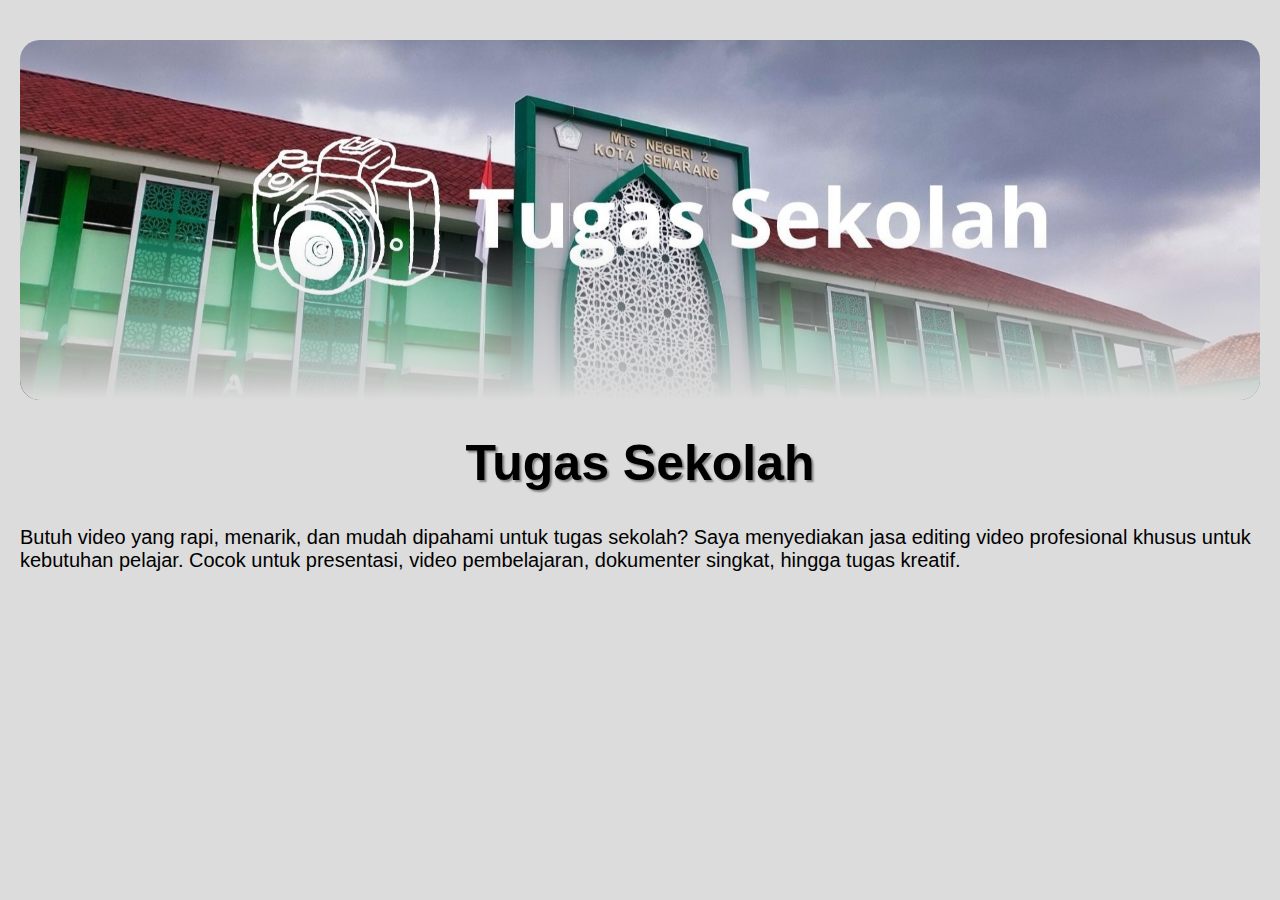
<file: tugas_sekolah.html>
<!doctype html>
<html lang="id">
<head>
  <meta charset="utf-8">
  <meta name="viewport" content="width=device-width,initial-scale=1">
  <title>Aqmar Aja 19 Shop</title>
  <link rel="icon" type="image/png" href="image/aqmar_aja_19_logo.jpg">
  <style>
    body {
      margin: 0;
      font-family: Inter, system-ui, -apple-system, "Segoe UI", Roboto;
      background: #dcdcdc;
      display: flex;
      justify-content: center;
      padding: 40px;
      display: flex;
      flex-direction: column; /* ← ini penting agar isinya vertikal */
      align-items: center;    /* rata tengah horizontal */
      padding: 40px 20px;
    }
    .banner {
      position: relative;
      width: 100%;
      height: 40vh; /* Tinggi banner (bisa disesuaikan) */
      overflow: hidden;
      border-radius: 20px;
    }

    .banner img {
      width: 100%;
      height: 100%;
      object-fit: cover; /* Gambar menyesuaikan tanpa distorsi */
      display: block;
    }

    .banner::after {
      content: "";
      position: absolute;
      bottom: 0;
      left: 0;
      width: 100%;
      height: 170px; /* Tinggi area gradasi */
      background: linear-gradient(to bottom, rgba(255,255,255,0) 0%, #dcdcdc);
      /* Ubah warna putih di sini agar sesuai warna latar halaman */
    }

    .content {
      padding: 40px;
      text-align: center;
    }
    p {
      font-family: Arial, Helvetica, sans-serif;
      align-items: normal;
      display: flex;
      text-align: left;
      font-size: 20px;
    }
    h1 {
      font-family: Arial, Helvetica, sans-serif;
      margin-bottom: 14px;
      font-size: 50px;
      text-shadow: 2px 2px 2px rgb(129, 129, 129);
    }
    @media (max-width: 768px) {
      body {
        font-size: 14px;
        padding: 20px;
      }
      h1 {
        font-size: 30px;
        
      }
      p {
        font-size: 20px;
        margin-top: 1px;
        margin-bottom: 1px;
      }
      .banner {
        height: 17vh;
        border-radius: 5px;
      }
      .banner::after {
        height: 60px;
      }
    }
  </style>
</head>
<body>
    <div class="banner">
      <img src="image/tugas_sekolah_banner.jpg" alt="Banner Website">
    </div>
    <h1>Tugas Sekolah</h1>
    <p>Butuh video yang rapi, menarik, dan mudah dipahami untuk tugas sekolah? Saya menyediakan jasa editing video profesional khusus untuk kebutuhan pelajar. Cocok untuk presentasi, video pembelajaran, dokumenter singkat, hingga tugas kreatif. </p>
</body>
</file>
<file: style.css>
@font-face {
    font-family: 'minecraft-ten';
    src: url('font/MinecraftTen-VGORe.ttf') format('opentype');
}

/* Class khusus untuk font custom */
.MinecraftTen {
    font-family: 'minecraft-ten';
}
</file>
